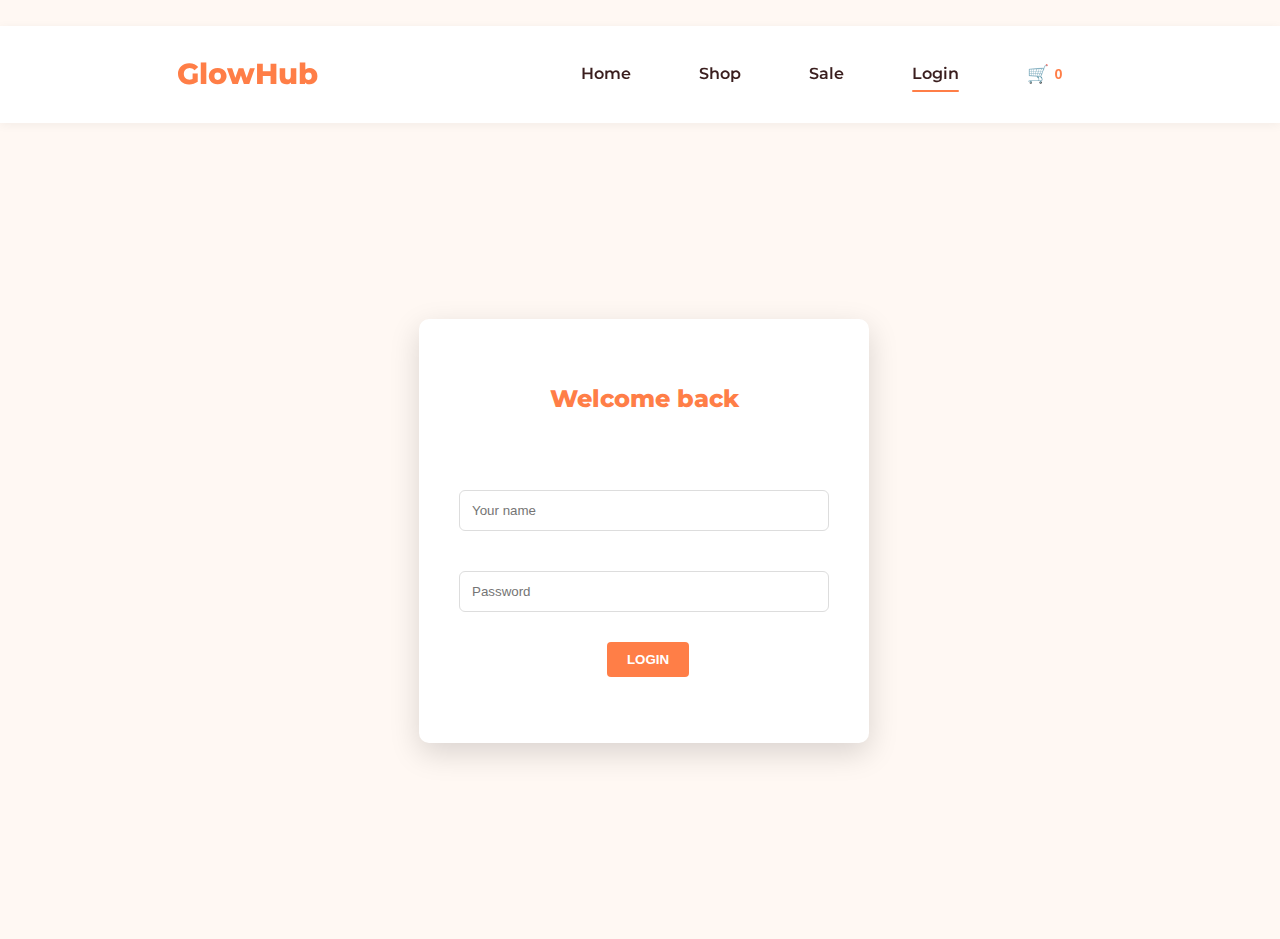
<file: login.html>
<!DOCTYPE html>
<html lang="en">
<head>
  <meta charset="utf-8" />
  <meta name="viewport" content="width=device-width,initial-scale=1" />
  <title>GlowHub — Login</title>
  <link rel="stylesheet" href="style.css">
  <link href="https://fonts.googleapis.com/css2?family=Montserrat:wght@400;600;800&display=swap" rel="stylesheet">
  <script src="https://cdnjs.cloudflare.com/ajax/libs/gsap/3.12.2/gsap.min.js"></script>
</head>
<body>
  <header>
    <nav class="container">
      <div class="logo" id="home-logo-5">GlowHub</div>
      <div class="nav-links">
        <a href="index.html">Home</a>
        <a href="shop.html">Shop</a>
        <a href="sale.html">Sale</a>
        <a href="login.html" class="active-nav">Login</a>
        <button class="cart-btn" id="cart-btn-login">🛒 <span id="cart-count-login">0</span></button>
        </div>
    </nav>
  </header>

  <main class="login-main container">
    <div class="login-card">
      <h2>Welcome back</h2>
      
      <form id="login-form-simple">
        <input type="text" id="user-name" placeholder="Your name" required>
        <input type="password" id="user-pass" placeholder="Password" required>
        <button class="btn-primary" type="submit">Login</button>
      </form>
    </div>
  </main>

  <script src="script.js"></script>
</body>
</html>
</file>
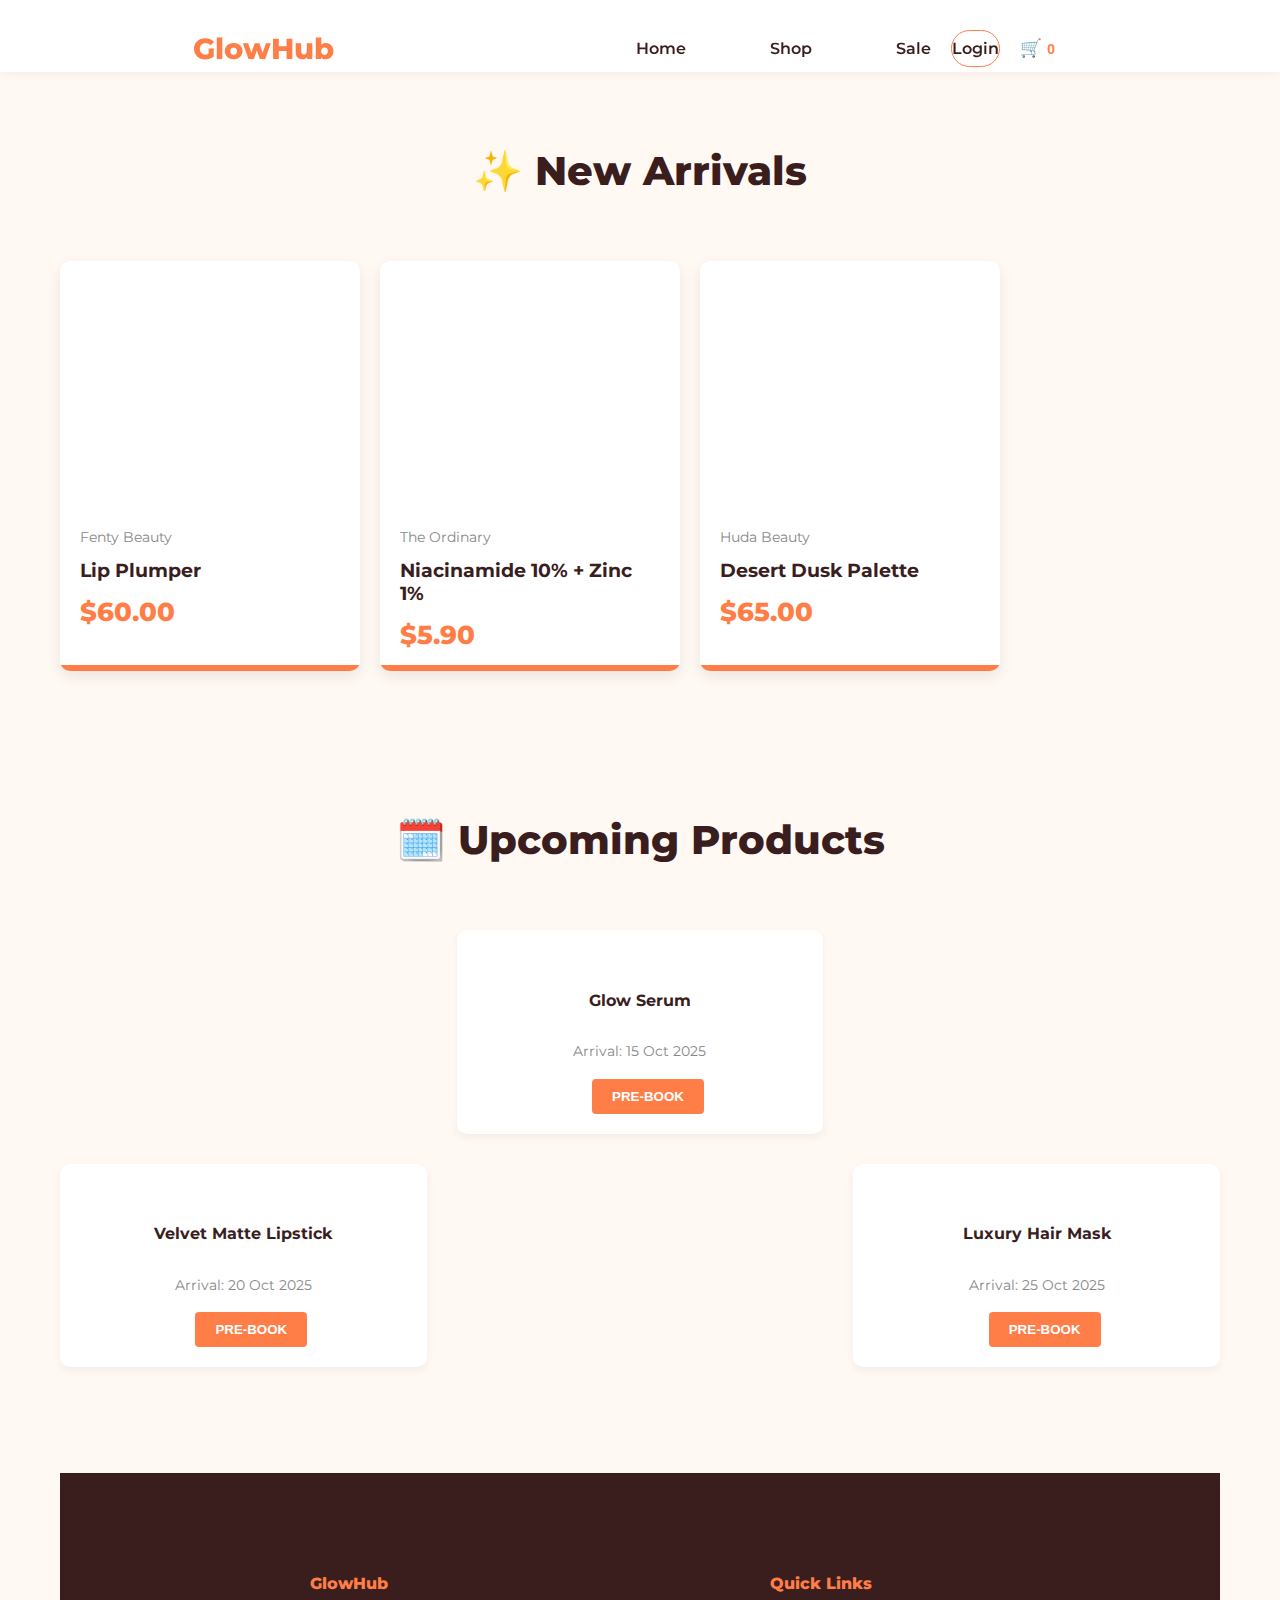
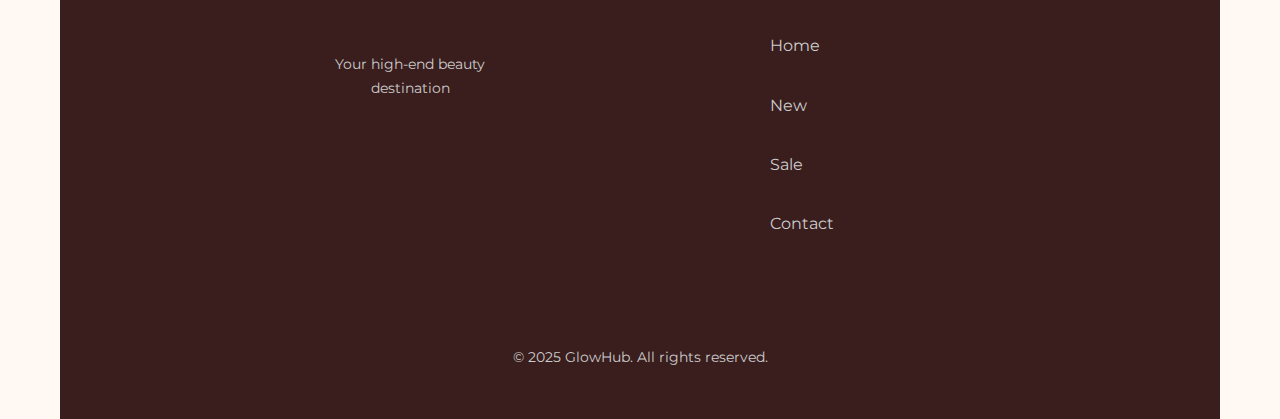
<file: new.html>
<!DOCTYPE html>
<html lang="en">
<head>
<meta charset="UTF-8">
<meta name="viewport" content="width=device-width, initial-scale=1.0">
<title>GlowHub - New Arrivals</title>
<link rel="stylesheet" href="style.css">
<link href="https://fonts.googleapis.com/css2?family=Montserrat:wght@400;600;800&display=swap" rel="stylesheet">
</head>
<body>

<header>
    <nav class="container">
        <div class="logo">GlowHub</div>
        <div class="nav-links">
            <a href="index.html">Home</a>
            <a href="shop.html">Shop</a>
            <a href="sale.html">Sale</a>
            <a href="login.html" class="btn-login">Login</a>
            <button class="cart-btn" id="cart-btn-new">🛒 <span id="cart-count-new">0</span></button>
        </div>
    </nav>
</header>

<main class="container">

<section class="product-section">
    <h2>✨ New Arrivals</h2>
    <div class="product-carousel" id="new-products"></div>
</section>

<section class="product-section">
    <h2>🗓️ Upcoming Products</h2>
    <div class="upcoming-grid">
        <div class="upcoming-card">
            
            <h4>Glow Serum</h4>
            <p>Arrival: 15 Oct 2025</p>
            <button class="btn-primary">Pre-Book</button>
        </div>
        <div class="upcoming-card">
            
            <h4>Velvet Matte Lipstick</h4>
            <p>Arrival: 20 Oct 2025</p>
            <button class="btn-primary">Pre-Book</button>
        </div>
        <div class="upcoming-card">
            
            <h4>Luxury Hair Mask</h4>
            <p>Arrival: 25 Oct 2025</p>
            <button class="btn-primary">Pre-Book</button>
        </div>
    </div>
</section>

<footer>
    <div class="footer-grid">
        <div class="footer-column">
            <h4>GlowHub</h4>
            <p>Your high-end beauty destination</p>
        </div>
        <div class="footer-column">
            <h4>Quick Links</h4>
            <a href="index.html">Home</a>
            <a href="new.html">New</a>
            <a href="sale.html">Sale</a>
            <a href="#">Contact</a>
        </div>
    </div>
    <p>&copy; 2025 GlowHub. All rights reserved.</p>
</footer>

<script src="script.js"></script>
</body>
</html>
</file>
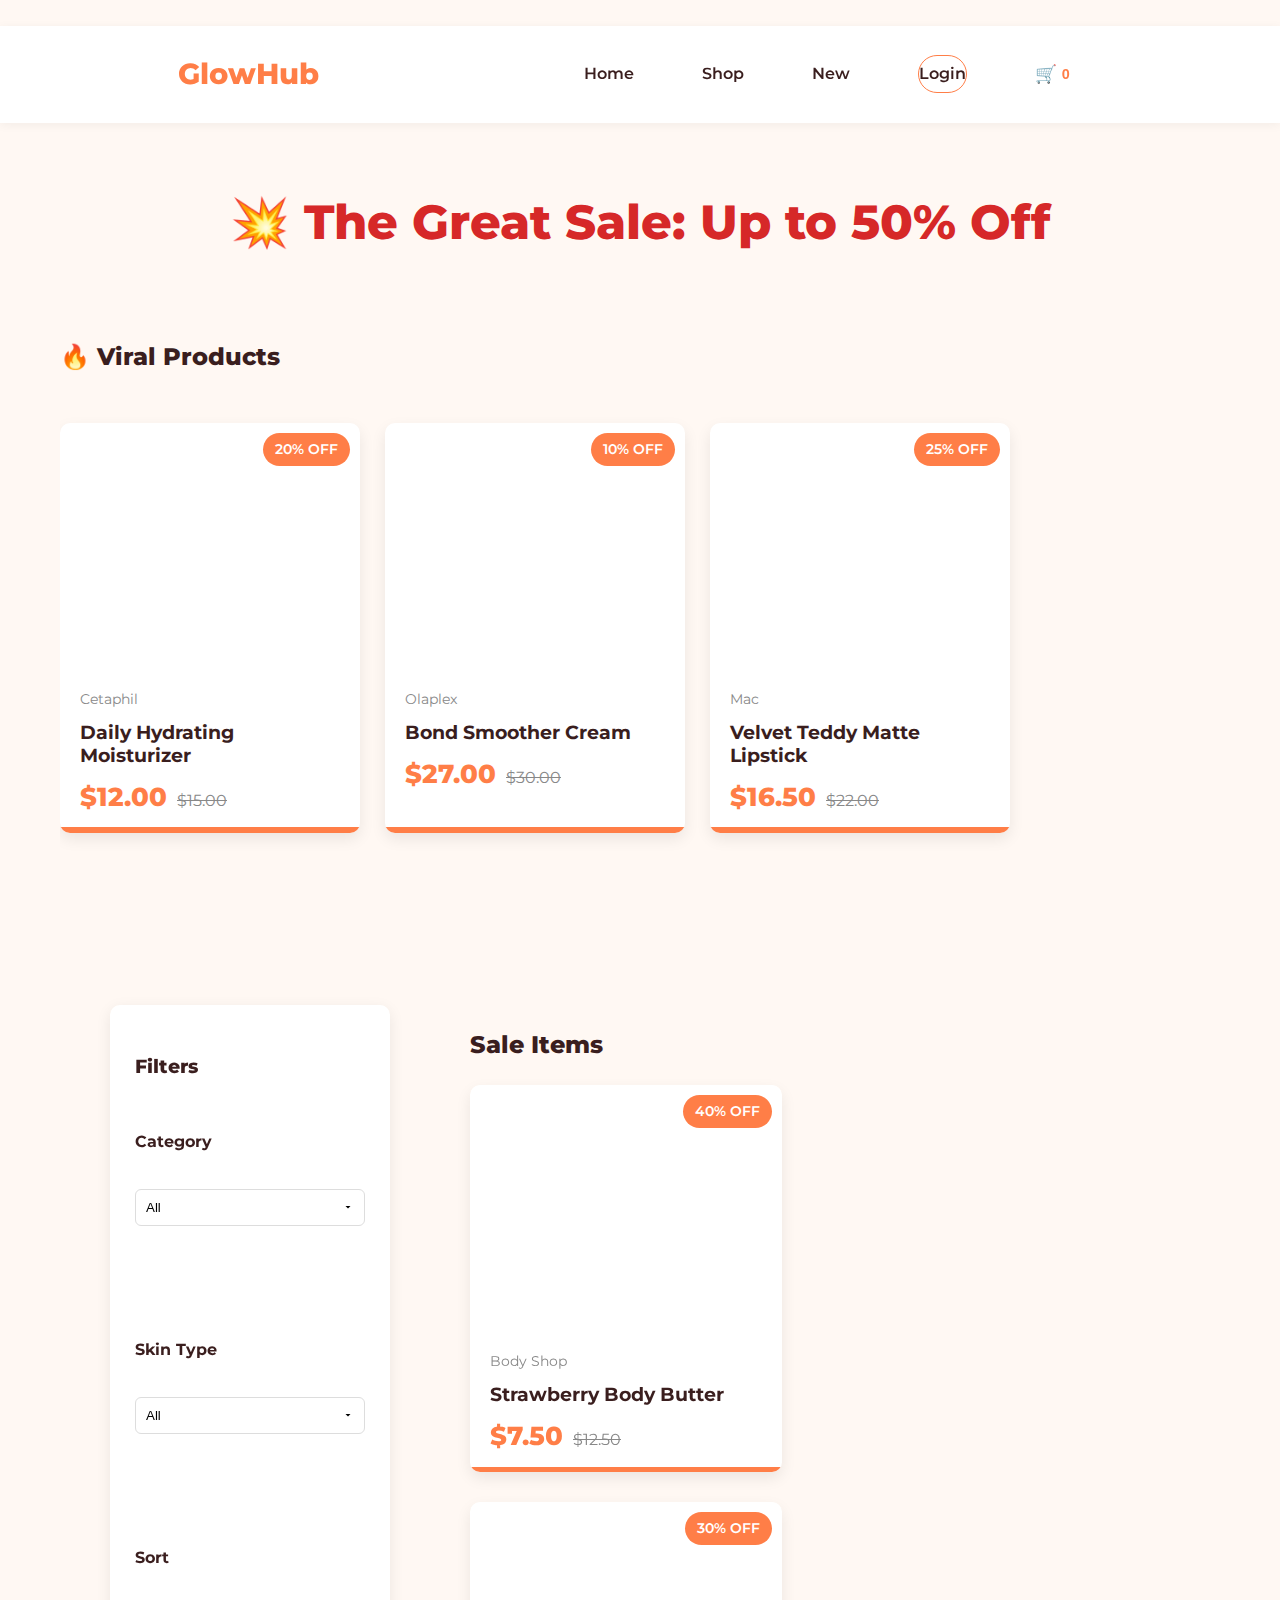
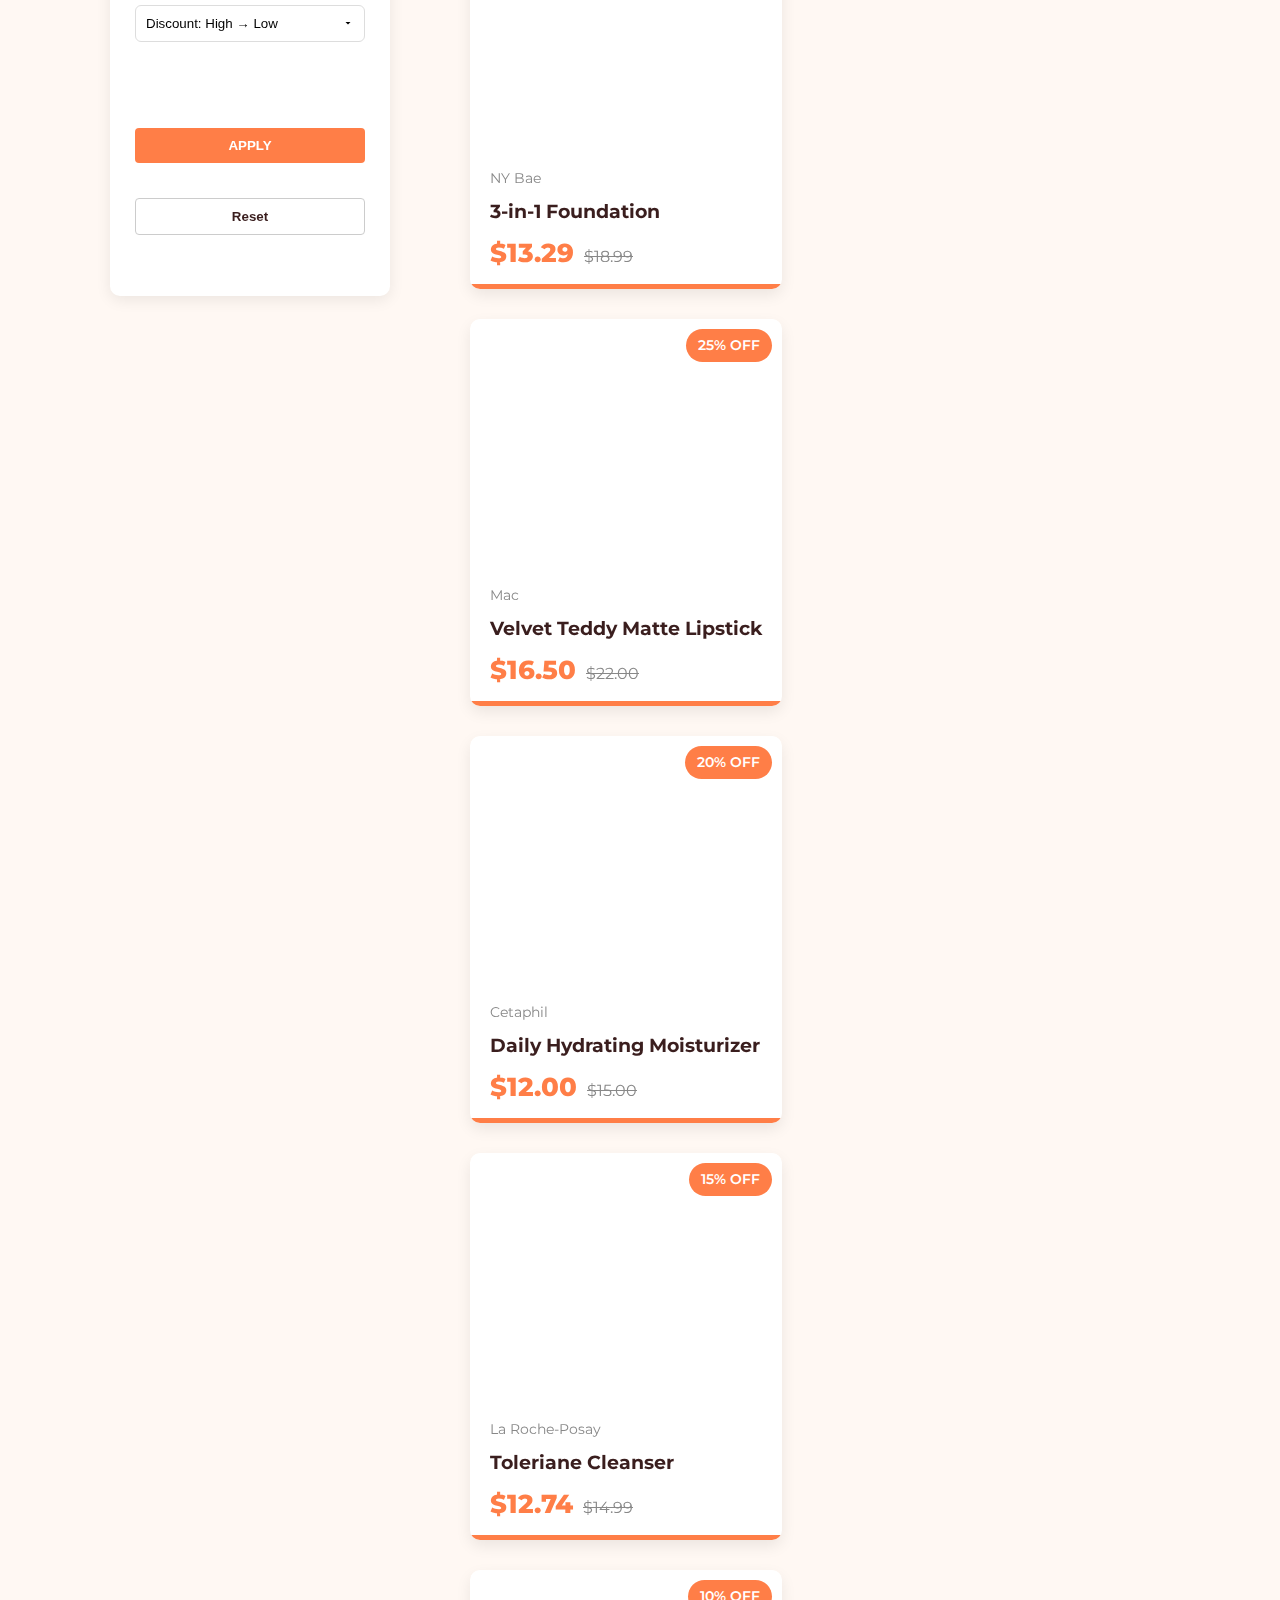
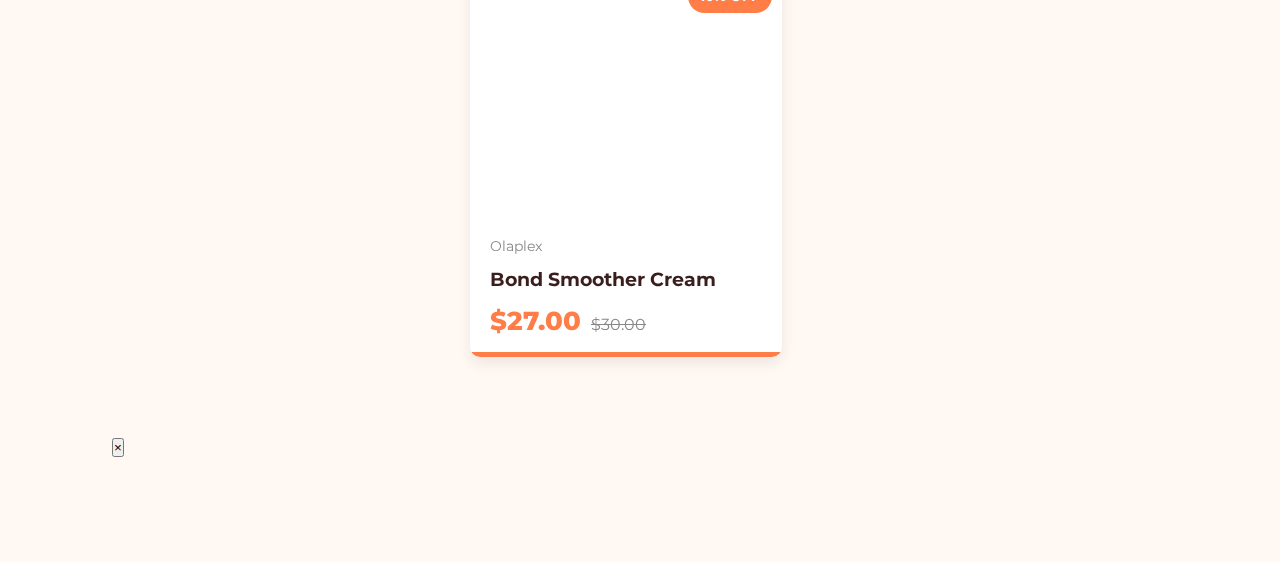
<file: sale.html>
<!DOCTYPE html>
<html lang="en">
<head>
  <meta charset="utf-8" />
  <meta name="viewport" content="width=device-width,initial-scale=1" />
  <title>GlowHub — Sale</title>
  <link rel="stylesheet" href="style.css">
  <link href="https://fonts.googleapis.com/css2?family=Montserrat:wght@400;600;800&display=swap" rel="stylesheet">
  <script src="https://cdnjs.cloudflare.com/ajax/libs/gsap/3.12.2/gsap.min.js"></script>
</head>
<body>
  <header>
    <nav class="container">
      <div class="logo" id="home-logo-3">GlowHub</div>
      <div class="nav-links">
        <a href="index.html">Home</a>
        <a href="shop.html">Shop</a>
        <a href="new.html">New</a>
        <a href="login.html" class="btn-login">Login</a>
        <button class="cart-btn" id="cart-btn-sale">🛒 <span id="cart-count-sale">0</span></button>
      </div>
    </nav>
  </header>

  <main class="sale-main container">
    <h1 class="sale-heading">💥 The Great Sale: Up to 50% Off</h1>

    <section class="viral-carousel-section">
      <h2>🔥 Viral Products</h2>
      <div class="viral-viewport">
        <div id="viral-carousel" class="viral-track"></div>
      </div>
      <div id="viral-dots" class="carousel-dots"></div>
    </section>

    <div class="sale-content-layout">
      <aside class="filter-sidebar">
        <h3>Filters</h3>
        <div class="filter-group">
          <label for="category-filter-sale">Category</label>
          <select id="category-filter-sale">
            <option value="all">All</option>
            <option value="face">Face</option>
            <option value="body">Body</option>
            <option value="hair">Hair</option>
            <option value="makeup">Makeup</option>
          </select>
        </div>

        <div class="filter-group">
          <label for="skin-type-filter">Skin Type</label>
          <select id="skin-type-filter">
            <option value="all">All</option>
            <option value="dry">Dry</option>
            <option value="oily">Oily</option>
            <option value="combination">Combination</option>
            <option value="sensitive">Sensitive</option>
          </select>
        </div>

        <div class="filter-group">
          <label for="sort-filter">Sort</label>
          <select id="sort-filter">
            <option value="price-low-to-high">Price: Low → High</option>
            <option value="price-high-to-low">Price: High → Low</option>
            <option value="discount-high-to-low">Discount: High → Low</option>
            <option value="rating-high-to-low">Rating: High → Low</option>
            <option value="rating-low-to-high">Rating: Low → High</option>
          </select>
        </div>

        <button class="btn-primary" id="apply-filters-sale">Apply</button>
        <button class="btn-secondary" id="reset-filters-sale">Reset</button>
      </aside>

      <section class="product-grid-section">
        <h2>Sale Items</h2>
        <div id="sale-product-grid" class="product-grid"></div>
      </section>
    </div>

        <div id="product-detail-view" class="modal-pdp" aria-hidden="true">
      <div class="pdp-content container">
        <button class="close-pdp-btn" id="close-pdp">×</button>
        <div id="pdp-inner-content" class="pdp-inner"></div>
      </div>
    </div>

  </main>

  <script src="script.js"></script>
</body>
</html>
</file>
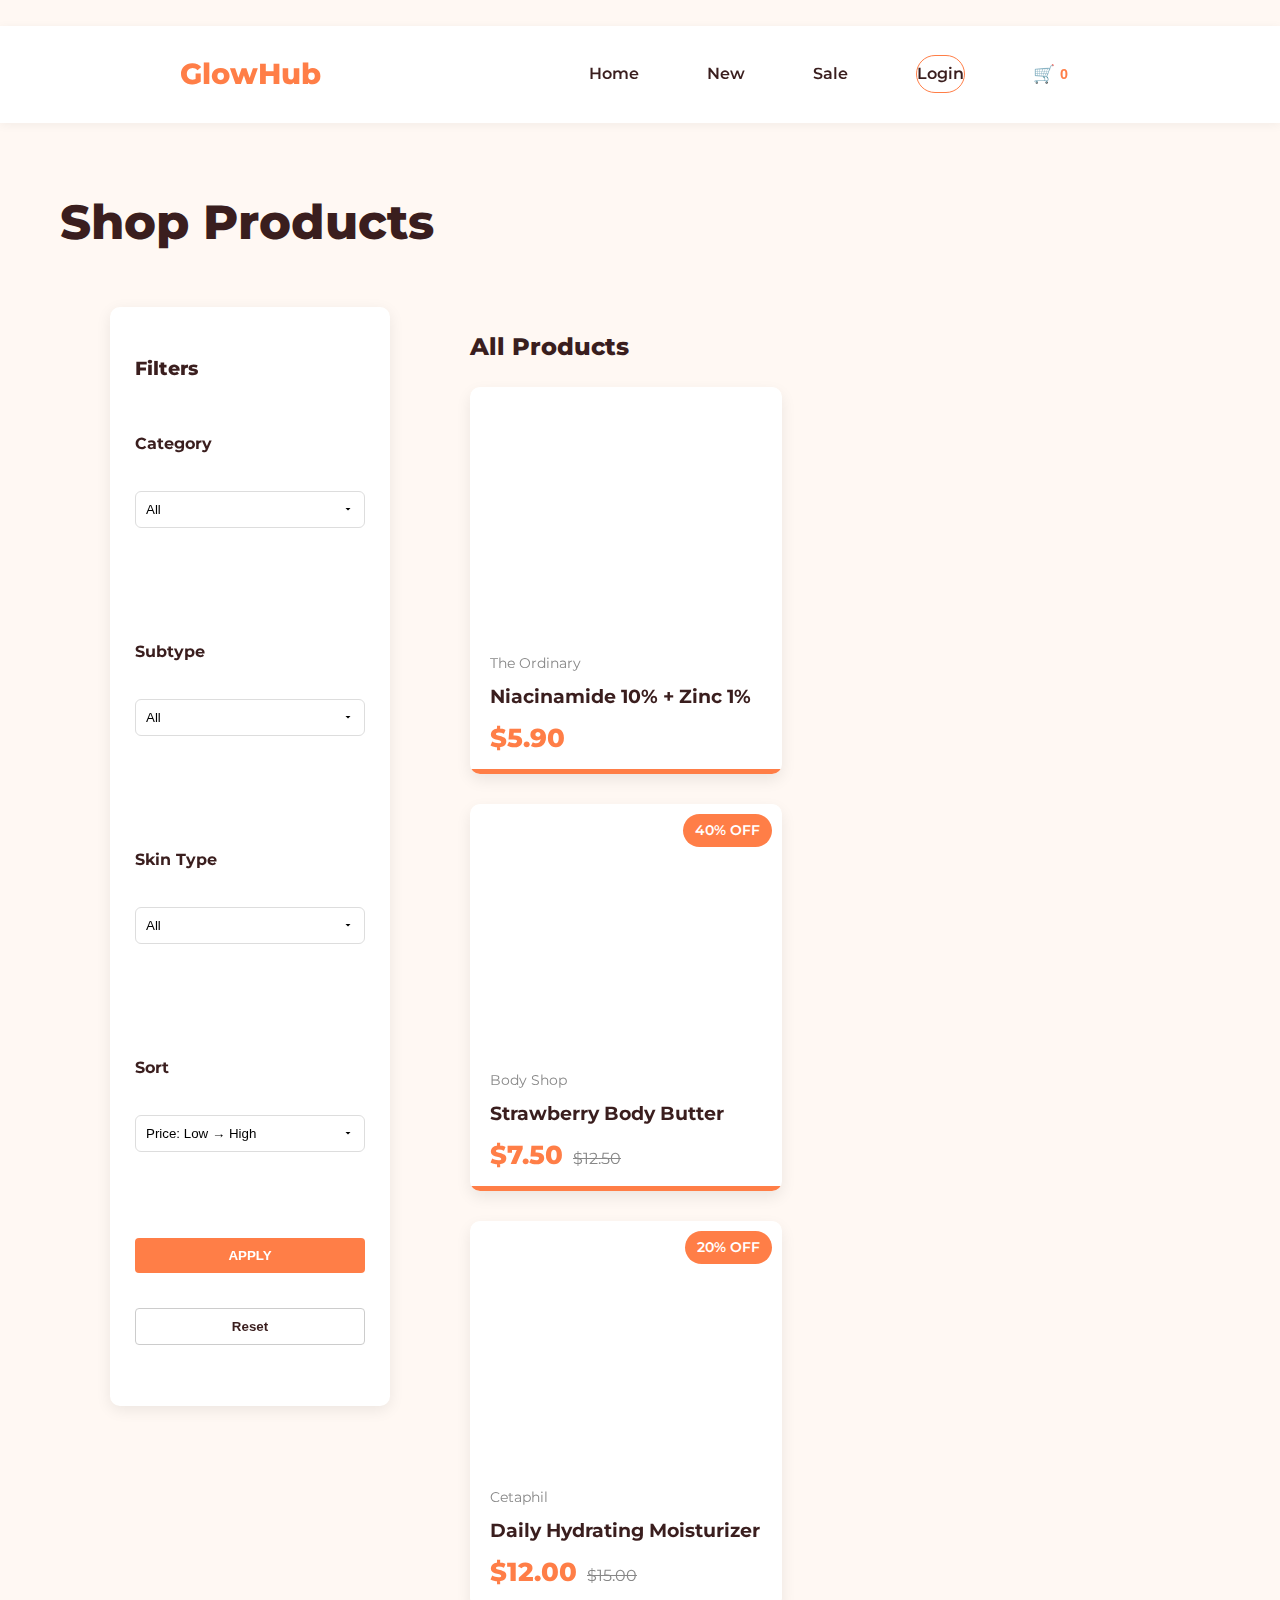
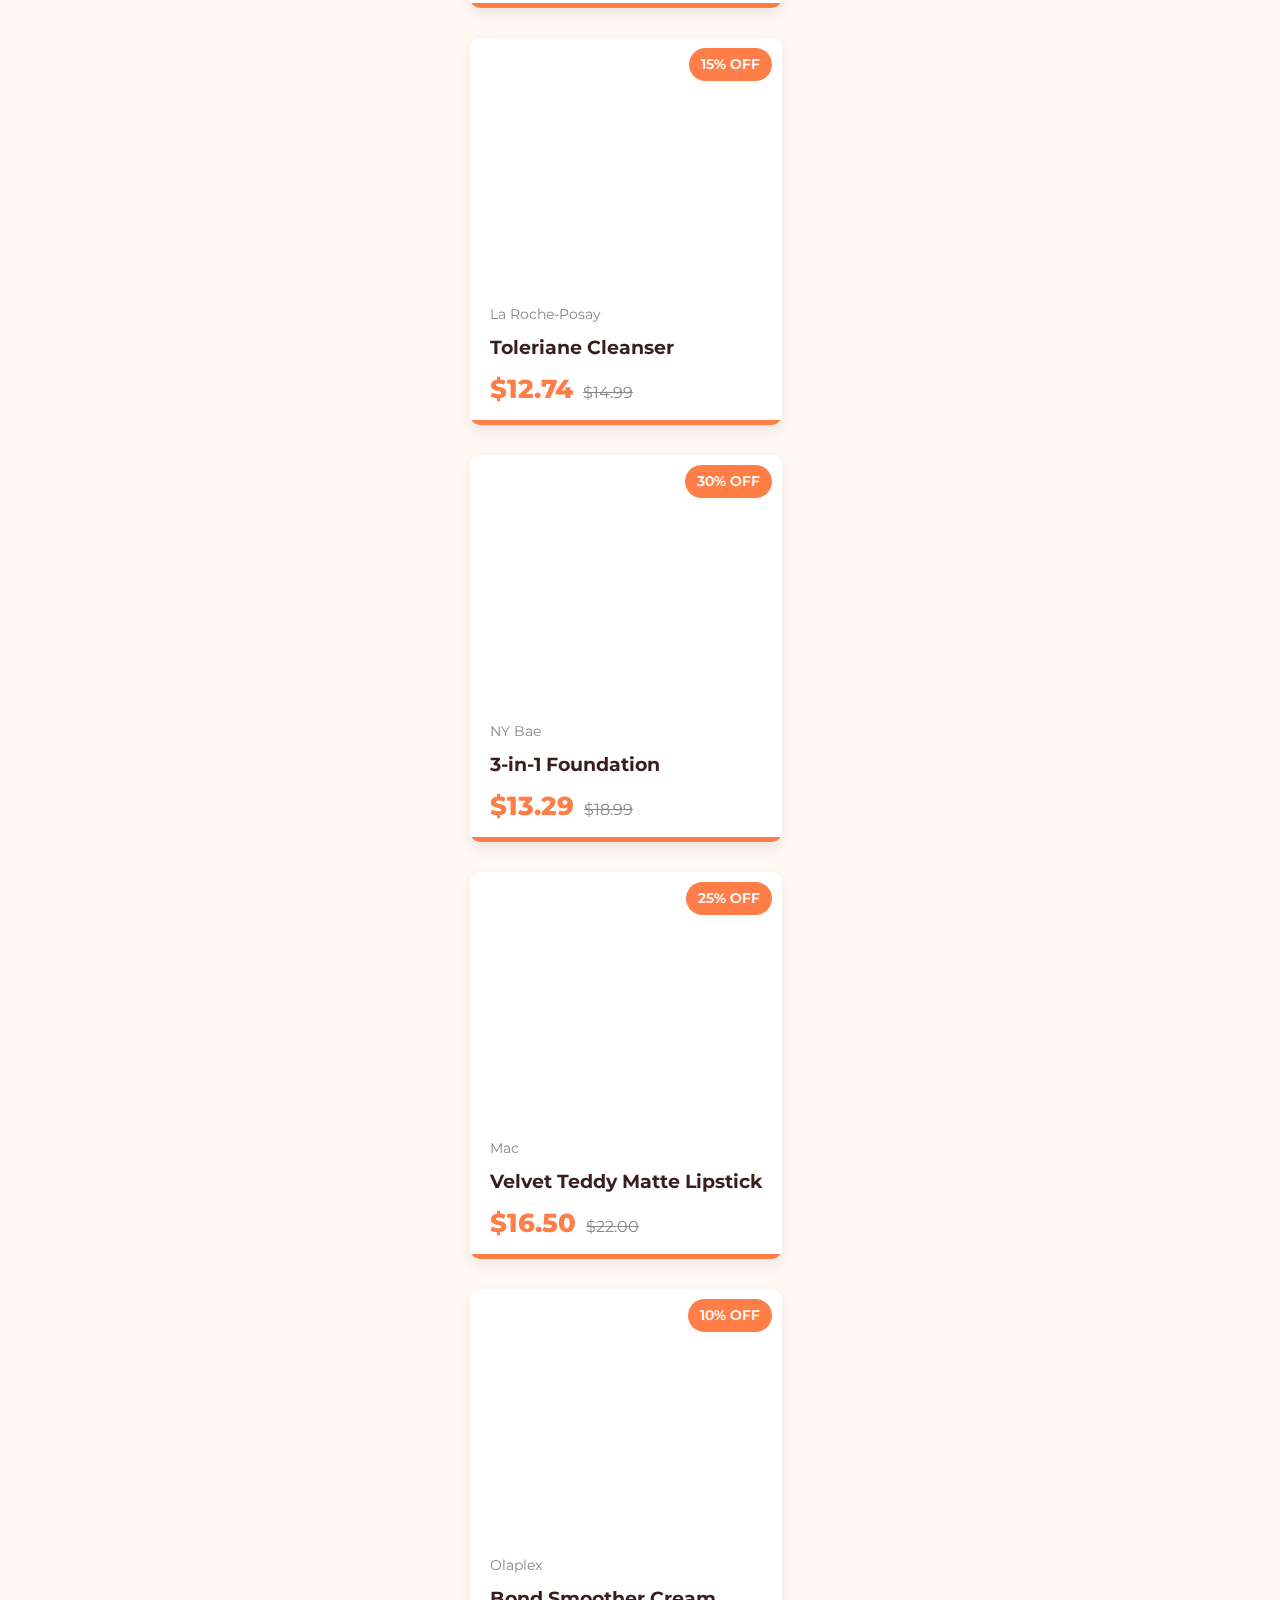
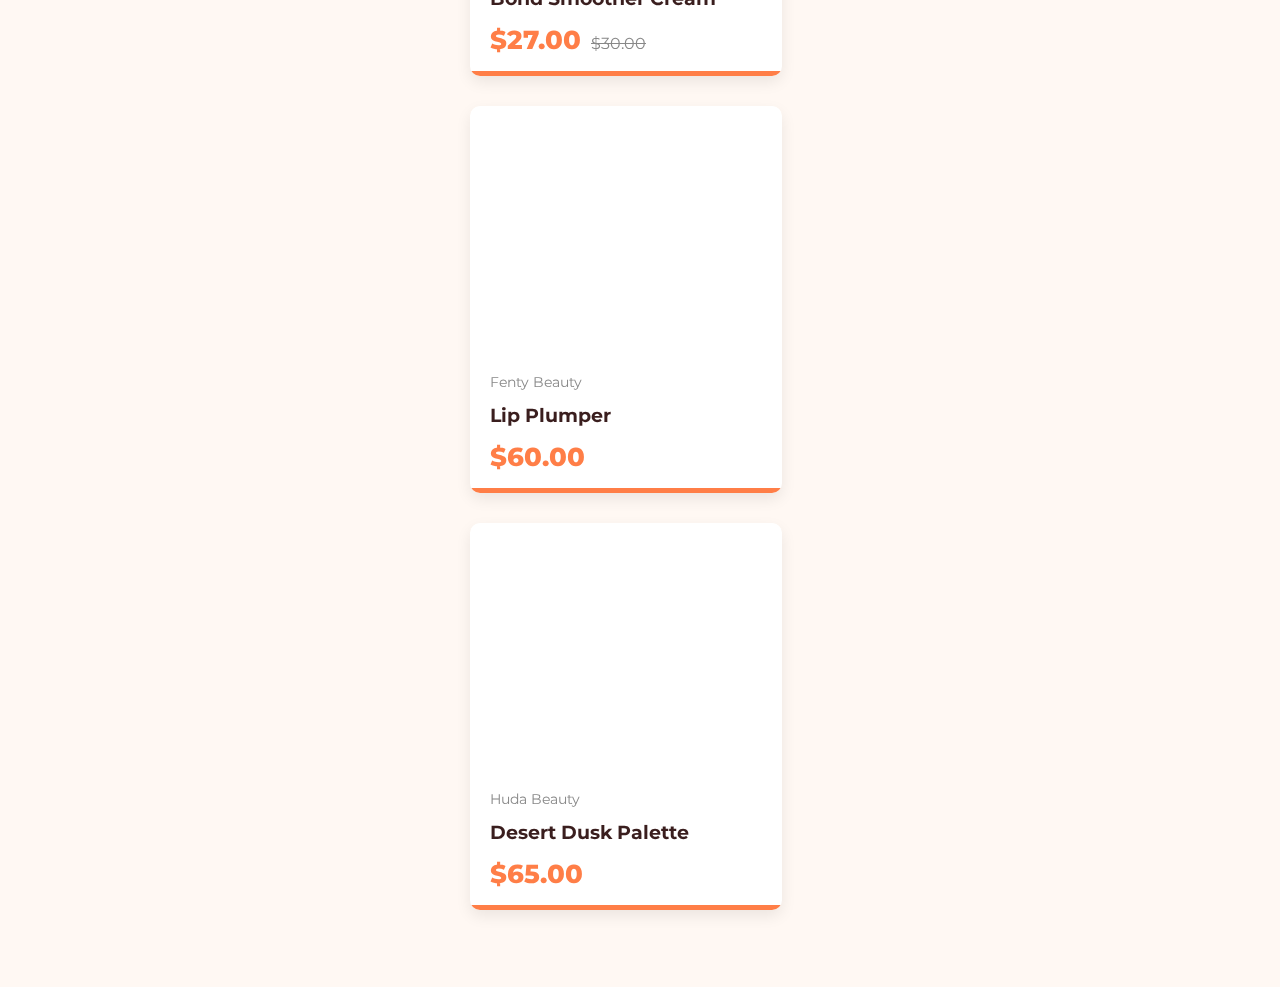
<file: shop.html>
<!DOCTYPE html>
<html lang="en">
<head>
  <meta charset="utf-8" />
  <meta name="viewport" content="width=device-width,initial-scale=1" />
  <title>GlowHub — Shop</title>
  <link rel="stylesheet" href="style.css">
  <link href="https://fonts.googleapis.com/css2?family=Montserrat:wght@400;600;800&display=swap" rel="stylesheet">
  <script src="https://cdnjs.cloudflare.com/ajax/libs/gsap/3.12.2/gsap.min.js"></script>
</head>
<body>
  <header>
    <nav class="container">
      <div class="logo" id="home-logo-2">GlowHub</div>
      <div class="nav-links">
        <a href="index.html">Home</a>
        <a href="new.html">New</a>
        <a href="sale.html">Sale</a>
        <a href="login.html" class="btn-login">Login</a>
        <button class="cart-btn" id="cart-btn-shop">🛒 <span id="cart-count-shop">0</span></button>
      </div>
    </nav>
  </header>

  <main class="shop-main container">
    <h1>Shop Products</h1>
    

    <div class="shop-layout">
      <aside class="filter-sidebar">
        <h3>Filters</h3>

        <div class="filter-group">
          <label for="shop-category">Category</label>
          <select id="shop-category">
            <option value="all">All</option>
            <option value="face">Skincare</option>
            <option value="body">Bodycare</option>
            <option value="hair">Haircare</option>
            <option value="makeup">Makeup</option>
          </select>
        </div>

        <div class="filter-group" id="subfilter-wrap">
          <label for="shop-subtype">Subtype</label>
          <select id="shop-subtype">
            <option value="all">All</option>
          </select>
        </div>

        <div class="filter-group">
          <label for="shop-skin">Skin Type</label>
          <select id="shop-skin">
            <option value="all">All</option>
            <option value="dry">Dry</option>
            <option value="oily">Oily</option>
            <option value="combination">Combination</option>
            <option value="sensitive">Sensitive</option>
          </select>
        </div>

        <div class="filter-group">
          <label for="shop-sort">Sort</label>
          <select id="shop-sort">
            <option value="price-low-to-high">Price: Low → High</option>
            <option value="price-high-to-low">Price: High → Low</option>
            <option value="discount-high-to-low">Discount: High → Low</option>
            <option value="rating-high-to-low">Rating: High → Low</option>
            <option value="rating-low-to-high">Rating: Low → High</option>
          </select>
        </div>

        <button class="btn-primary" id="shop-apply">Apply</button>
        <button class="btn-secondary" id="shop-reset">Reset</button>
      </aside>

      <section class="product-grid-section">
        <h2>All Products</h2>
        <div id="shop-product-grid" class="product-grid"></div>
      </section>
    </div>
  </main>

  <script src="script.js"></script>
</body>
</html>
</file>
<file: style.css>
/* GLOBAL RESET & TYPOGRAPHY */
* { box-sizing: border-box; margin: 0; padding: 0; }
body { 
    font-family: 'Montserrat', sans-serif; 
    /* --color-background: #FFF8F3; */
    background: #FFF8F3; 
    /* --color-text: #3A1E1E; */
    color: #3A1E1E; 
    transition: background 0.5s; 
    line-height: 1.6; 
    scroll-behavior: smooth; 
    text-rendering: optimizeLegibility;
}
/* --transition: all 0.3s ease-in-out; */
a { text-decoration: none; color: inherit; transition: all 0.3s ease-in-out; }
h1, h2, h3, h4 { font-weight: 800; line-height: 1.2; }
.container { max-width: 1200px; margin: 0 auto; padding: 0 20px; }
img { max-width: 100%; height: auto; display: block; }

/* --- BUTTONS & FORMS --- */
.btn-primary { 
    /* --color-primary: #FF7E47; --color-white: #ffffff; */
    background: #FF7E47; 
    color: #ffffff; 
    border: none; 
    padding: 10px 20px; 
    font-weight: 600; 
    border-radius: 4px; 
    cursor: pointer; 
    /* --transition: all 0.3s ease-in-out; */
    transition: all 0.3s ease-in-out;
    text-transform: uppercase;
}
.btn-primary:hover { background: #e86d3b; transform: translateY(-1px); }
.btn-secondary { 
    /* --color-white: #ffffff; --color-text: #3A1E1E; */
    background: #ffffff; 
    color: #3A1E1E; 
    border: 1px solid #ccc; 
    padding: 10px 20px; 
    font-weight: 600; 
    border-radius: 4px; 
    cursor: pointer; 
    /* --transition: all 0.3s ease-in-out; --color-light-gray: #f5f5f5; */
    transition: all 0.3s ease-in-out;
}
.btn-secondary:hover { background: #f5f5f5; }

/* --- HEADER & NAVIGATION --- */
header { 
    /* --color-white: #ffffff; */
    background: #ffffff; 
    box-shadow: 0 2px 10px rgba(0,0,0,0.05); 
    position: sticky; 
    top: 0; 
    z-index: 999;
}
nav { display: flex; justify-content: space-between; align-items: center; padding: 15px 0; position: relative;}
.logo { font-size: 1.8rem; font-weight: 800; /* --color-primary: #FF7E47; */ color: #FF7E47;}
.nav-links { display: flex; align-items: center; gap: 20px; }
.nav-links a { font-weight: 600; padding: 5px 0; position: relative; }
.nav-links a:hover { /* --color-primary: #FF7E47; */ color: #FF7E47; }
.nav-links a.active-nav::after { content: ""; position: absolute; bottom: 0; left: 0; width: 100%; height: 2px; /* --color-primary: #FF7E47; */ background: #FF7E47; border-radius: 2px;}
.cart-btn { background: none; border: none; cursor: pointer; font-size: 1.1rem; display: flex; align-items: center; gap: 5px; }
.cart-btn span { font-weight: 600; font-size: 0.9rem; /* --color-primary: #FF7E47; */ color: #FF7E47; }
.btn-login { padding: 5px 15px; border: 1px solid #FF7E47; border-radius: 20px; /* --transition: all 0.3s ease-in-out; */ transition: all 0.3s ease-in-out;}
.btn-login:hover { /* --color-primary: #FF7E47; --color-white: #ffffff; */ background: #FF7E47; color: #ffffff;}
.hamburger { display: none; font-size: 1.5rem; background: none; border: none; cursor: pointer; /* --color-text: #3A1E1E; */ color: #3A1E1E; }

/* DROPDOWN */
.dropdown { position: relative; }
.dropdown-content { 
    display: none; 
    position: absolute; 
    top: 100%;
    left: 0; 
    background: #fff; 
    min-width: 150px; 
    box-shadow: 0 4px 10px rgba(0,0,0,0.1); 
    border-radius: 5px; 
    overflow: hidden; 
    opacity: 0; 
    transform: translateY(10px); 
    /* --transition: all 0.3s ease-in-out; */
    transition: all 0.3s ease-in-out;
    z-index: 1000;
}
.dropdown-content a { display: block; padding: 10px 15px; /* --color-text: #3A1E1E; */ color: #3A1E1E; font-weight: 400;}
.dropdown-content a:hover { /* --color-light-gray: #f5f5f5; --color-primary: #FF7E47; */ background: #f5f5f5; color: #FF7E47; }
.dropdown:hover .dropdown-content { display: block; opacity: 1; transform: translateY(0); }

/* --- LOADER --- */
#loader-overlay { position: fixed; top: 0; left: 0; width: 100%; height: 100%; /* --color-text: #3A1E1E; */ background: #3A1E1E; display: flex; flex-direction: column; justify-content: center; align-items: center; z-index: 9999; transition: opacity 0.5s, visibility 0s 0.5s; }
.loader-animation { width: 80px; height: 80px; border: 5px solid rgba(255,255,255,0.2); border-top: 5px solid #FF7E47; border-radius: 50%; animation: spin 1.5s linear infinite; }
.loader-logo { color: #fff; font-size: 3rem; font-weight: 800; margin-top: 20px; opacity: 0; transition: opacity 0.5s 0.5s;}
.fade-out { opacity: 0; visibility: hidden; }
@keyframes spin { 0%{transform: rotate(0deg);} 100%{transform: rotate(360deg);} }

/* --- HERO CAROUSEL --- */
.hero-carousel-section { position: relative; overflow: hidden; margin-top: 20px; border-radius: 10px; }
.carousel-container { display: flex; transition: transform 0.5s ease-in-out;}
.banner-slide { 
    flex-shrink: 0; 
    width: 100%; 
    height: 450px; 
    background-size: cover; 
    background-position: center; 
    display: flex; 
    align-items: center; 
    padding: 0 10%; 
    cursor: pointer; 
}
.banner-content { 
    background: rgba(0,0,0,0.4); 
    padding: 30px; 
    border-radius: 8px; 
    max-width: 400px; 
    color: #fff; 
}
.banner-content h2 { font-size: 2.5rem; margin-bottom: 10px; }
.banner-content p { font-size: 1.2rem; font-weight: 600; margin-bottom: 20px; }
.carousel-dots { text-align: center; padding: 10px 0;}
.dot { height: 10px; width: 10px; margin: 0 5px; background: #bbb; border-radius: 50%; display: inline-block; cursor: pointer; /* --transition: all 0.3s ease-in-out; */ transition: all 0.3s ease-in-out;}
.dot.active { /* --color-primary: #FF7E47; */ background: #FF7E47; }

/* --- PRODUCT CAROUSEL/GRID --- */
.product-section { padding: 50px 0; }
.product-section h2 { text-align: center; font-size: 2.5rem; margin-bottom: 40px; /* --color-text: #3A1E1E; */ color: #3A1E1E; }
.product-carousel-wrapper { overflow-x: auto; scroll-snap-type: x mandatory; -webkit-overflow-scrolling: touch; }
.product-carousel { display: flex; gap: 20px; padding-bottom: 20px;}
.product-grid { 
    display: grid; 
    grid-template-columns: repeat(auto-fill, minmax(280px, 1fr)); 
    gap: 30px;
}
.product-card { 
    flex: 0 0 300px; 
    background: #fff; 
    border-radius: 10px;
    box-shadow: 0 6px 15px rgba(0,0,0,0.08);
    transition: transform 0.3s, box-shadow 0.3s; 
    position: relative; 
    scroll-snap-align: start; 
    cursor: pointer; 
    overflow: hidden;
}
.product-card:hover { transform: translateY(-8px); box-shadow: 0 12px 20px rgba(0,0,0,0.15);}
.product-image { 
    height: 250px; 
    background-size: cover; 
    background-position: center; 
    display: flex; 
    justify-content: flex-end; 
    padding: 10px; 
    position: relative;
}
.discount-tag { 
    /* --color-primary: #FF7E47; --color-white: #ffffff; */
    background: #FF7E47; 
    color: #ffffff; 
    padding: 5px 12px; 
    font-size: 0.9rem; 
    font-weight: 600; 
    border-radius: 20px;
    align-self: flex-start;
}
.product-details { padding: 15px 20px; text-align: left; }
.product-details h4 { font-size: 1.2rem; /* --color-text: #3A1E1E; */ color: #3A1E1E; margin-bottom: 5px; font-weight: 700; }
.brand-name { font-size: 0.9rem; color: #888; margin-bottom: 10px; display: block; }
.price-box { display: flex; align-items: baseline; margin-top: 10px; }
.final-price { font-size: 1.6rem; font-weight: 800; /* --color-primary: #FF7E47; */ color: #FF7E47; margin-right: 10px; }
.original-price { text-decoration: line-through; color: #888; font-size: 1rem; }
.add-to-cart-btn { 
    position: absolute; 
    bottom: -50px; 
    left: 0; 
    width: 100%; 
    /* --color-primary: #FF7E47; --color-white: #ffffff; */
    background: #FF7E47;
    color: #ffffff; 
    padding: 15px 0;
    text-align: center; 
    font-weight: 600; 
    cursor: pointer; 
    transition: bottom 0.3s ease-out; 
    text-transform: uppercase;
}
.product-card:hover .add-to-cart-btn { bottom: 0; }

/* --- TESTIMONIALS --- */
.testimonial-carousel { display: flex; overflow-x: auto; gap: 20px; scroll-snap-type: x mandatory; padding-bottom: 20px; }
.testimonial-slide { 
    flex: 0 0 350px;
    background: #fff; 
    padding: 30px; 
    border-radius: 10px; 
    box-shadow: 0 4px 10px rgba(0,0,0,0.05); 
    scroll-snap-align: start; 
    font-style: italic;
    /* --color-primary: #FF7E47; */
    border-left: 5px solid #FF7E47;
}

/* --- BRANDS --- */
.brand-carousel { display: flex; gap: 40px; overflow-x: auto; padding: 20px 0; justify-content: space-around; align-items: center;}
.brand-carousel img { height: 60px; width: auto; object-fit: contain; filter: grayscale(100%); opacity: 0.6; transition: all 0.5s; }
.brand-carousel img:hover { transform: scale(1.05); filter: grayscale(0%); opacity: 1; }

/* --- BLOG GRID --- */
.blog-grid { display: grid; grid-template-columns: repeat(auto-fit, minmax(250px, 1fr)); gap: 20px; }
.blog-card { 
    background: #fff; 
    padding: 20px; 
    border-radius: 8px; 
    box-shadow: 0 4px 10px rgba(0,0,0,0.05); 
    /* --transition: all 0.3s ease-in-out; */
    transition: all 0.3s ease-in-out; 
    cursor: pointer;
    font-weight: 600;
}
.blog-card:hover { transform: translateY(-5px); /* --color-primary: #FF7E47; --color-white: #ffffff; */ background: #FF7E47; color: #ffffff; }

/* --- NEWSLETTER --- */
.newsletter { text-align: center; padding: 60px 0; /* --color-light-gray: #f5f5f5; */ background: #f5f5f5; margin-top: 50px; }
.newsletter input { 
    padding: 12px; 
    width: 300px; 
    border: 1px solid #ccc; 
    border-radius: 4px; 
    margin-right: 10px; 
    font-size: 1rem;
}
.newsletter button { padding: 12px 25px; }

/* --- FOOTER --- */
footer { /* --color-text: #3A1E1E; --color-white: #ffffff; */ background: #3A1E1E; color: #ffffff; padding: 50px 20px; text-align: left; }
.footer-grid { display: grid; grid-template-columns: repeat(auto-fit, minmax(200px, 1fr)); gap: 30px; margin-bottom: 30px;}
.footer-column h4 { font-weight: 800; margin-bottom: 15px; /* --color-primary: #FF7E47; */ color: #FF7E47; }
.footer-column a { display: block; color: #ccc; margin-bottom: 8px; /* --transition: all 0.3s ease-in-out; */ transition: all 0.3s ease-in-out;}
.footer-column a:hover { /* --color-accent: #D4AF37; */ color: #D4AF37; transform: translateX(5px); }
.social-icons a { display: inline-block; margin-right: 15px; }
footer p { text-align: center; font-size: 0.9rem; margin-top: 20px; color: #ccc; }

/* --- MODALS (Login & PDP) --- */
.modal {
    display: none;
    position: fixed;
    z-index: 1000;
    left: 0;
    top: 0;
    width: 100%;
    height: 100%;
    overflow: auto;
    background-color: rgba(0,0,0,0.5);
    padding-top: 60px;
}
.modal-content {
    /* --color-white: #ffffff; */
    background-color: #ffffff;
    margin: 5% auto;
    padding: 30px;
    border-radius: 10px;
    box-shadow: 0 10px 30px rgba(0,0,0,0.2);
    width: 90%;
    max-width: 450px;
    position: relative;
    animation: fadeIn 0.3s;
}
.close-btn {
    color: #aaa;
    float: right;
    font-size: 28px;
    font-weight: bold;
    cursor: pointer;
}
.close-btn:hover,
.close-btn:focus {
    color: #000;
    text-decoration: none;
}
.modal-content h3 { text-align: center; margin-bottom: 20px; /* --color-primary: #FF7E47; */ color: #FF7E47; }
.modal-content input { width: 100%; padding: 12px; margin-bottom: 15px; border: 1px solid #ccc; border-radius: 4px; }
.signup-link { text-align: center; margin-top: 15px; font-size: 0.9rem; }
.signup-link a { /* --color-primary: #FF7E47; */ color: #FF7E47; font-weight: 600; }

/* --- SHOP/SALE Layout --- */
.shop-main h1, .sale-main h1 { font-size: 3rem; margin-top: 20px; }
.shop-layout, .sale-content-layout { 
    display: flex; 
    gap: 30px; 
    margin-top: 30px; 
    align-items: flex-start;
}
.filter-sidebar { 
    flex: 0 0 280px;
    padding: 25px; 
    /* --color-white: #ffffff; */
    background: #ffffff; 
    border-radius: 10px; 
    box-shadow: 0 4px 15px rgba(0,0,0,0.08); 
    position: sticky;
    top: 90px;
    height: fit-content;
}
.filter-group { margin-bottom: 25px; }
.filter-group label { 
    display: block; 
    font-weight: 700; 
    margin-bottom: 8px; 
    /* --color-text: #3A1E1E; */
    color: #3A1E1E;
}
.filter-sidebar select, .filter-sidebar button { 
    width: 100%; 
    margin-bottom: 10px;
}
.filter-sidebar select { 
    padding: 10px; 
    border: 1px solid #ddd; 
    border-radius: 6px; 
    appearance: none;
    background: url("data:image/svg+xml;utf8,<svg fill='black' height='24' viewBox='0 0 24 24' width='24' xmlns='http://www.w3.org/2000/svg'><path d='M7 10l5 5 5-5z'/><path d='M0 0h24v24H0z' fill='none'/></svg>") no-repeat right 10px center / 12px;
}

/* SALE PAGE SPECIFIC */
.sale-heading { color: #D62828; text-align: center; margin: 40px 0; font-size: 3.5rem; }
.viral-viewport { overflow-x: auto; scroll-snap-type: x mandatory; -webkit-overflow-scrolling: touch; }
.viral-track { display: flex; gap: 25px; padding-bottom: 20px; }

/* --- CART Page (card.html) --- */
.cart-main h1 { margin: 30px 0; font-size: 3rem; }
#cart-items { border-radius: 8px; overflow: hidden; }
.cart-item { 
    display: flex; 
    align-items: center; 
    justify-content: space-between; 
    padding: 15px; 
    margin-bottom: 15px; 
    /* --color-white: #ffffff; */
    background: #ffffff; 
    border-radius: 8px; 
    box-shadow: 0 4px 10px rgba(0,0,0,0.05); 
    /* --color-primary: #FF7E47; */
    border-left: 5px solid #FF7E47;
}
.item-details { display: flex; gap: 20px; align-items: center; }
.item-image { width: 90px; height: 90px; object-fit: cover; border-radius: 4px; }
.item-details h4 { margin-bottom: 5px; font-weight: 700; font-size: 1.1rem; }
.item-details p { color: #555; font-size: 0.95rem; }
.quantity-controls { display: flex; align-items: center; gap: 5px; margin-top: 8px; }
.quantity-controls button { 
    /* --color-light-gray: #f5f5f5; */
    background: #f5f5f5; 
    border: none; 
    padding: 5px 10px; 
    cursor: pointer; 
    border-radius: 4px; 
    font-weight: 600;
}
.quantity-controls span { min-width: 20px; text-align: center; font-weight: 700; }
.remove-btn { 
    color: #D62828; 
    background: none; 
    border: none; 
    font-size: 0.9rem; 
    text-decoration: underline; 
    margin-left: 10px;
    font-weight: 400;
}
.cart-summary { /* --color-light-gray: #f5f5f5; */ background: #f5f5f5; padding: 30px; border-radius: 10px; margin-top: 40px; }
.cart-summary p { 
    display: flex; 
    justify-content: space-between; 
    margin-bottom: 15px; 
    font-size: 1.1rem;
}
.cart-summary .total { font-size: 1.8rem; font-weight: 800; /* --color-primary: #FF7E47; */ color: #FF7E47; margin-top: 20px;}
.checkout-btn { width: 100%; margin-top: 25px;}

/* --- LOGIN Card (login.html) --- */
.login-main { display: flex; justify-content: center; align-items: center; min-height: 85vh; padding: 20px; }
.login-card { 
    /* --color-white: #ffffff; */
    background: #ffffff; 
    padding: 40px; 
    border-radius: 10px; 
    box-shadow: 0 10px 30px rgba(0,0,0,0.15); 
    max-width: 450px; 
    width: 100%; 
    text-align: center; 
}
.login-card h2 { margin-bottom: 25px; font-weight: 800; /* --color-primary: #FF7E47; */ color: #FF7E47; }
.login-card input { 
    width: 100%; 
    padding: 12px; 
    margin-bottom: 15px; 
    border: 1px solid #ddd; 
    border-radius: 6px;
}
.login-card .btn-primary { margin-top: 15px; }

/* --- UPCOMING Products (new.html) --- */
.upcoming-grid { display: grid; grid-template-columns: repeat(auto-fit, minmax(280px, 1fr)); gap: 30px; }
.upcoming-card { 
    /* --color-white: #ffffff; */
    background: #ffffff; 
    padding: 20px; 
    border-radius: 10px; 
    box-shadow: 0 4px 10px rgba(0,0,0,0.05); 
    text-align: center; 
    transition: transform 0.3s;
}
.upcoming-card:hover { transform: scale(1.02); }
.upcoming-card h4 { margin: 15px 0 5px; font-weight: 700; }
.upcoming-card p { color: #888; font-size: 0.9rem; margin-bottom: 15px; }


/* --- ANIMATIONS --- */
@keyframes fadeInUp { 0%{opacity:0; transform:translateY(20px);} 100%{opacity:1; transform:translateY(0);} }
@keyframes fadeIn { from { opacity: 0; } to { opacity: 1; } }

/* --- RESPONSIVE DESIGN --- */
@media(max-width: 900px){
    /* Adjustments for tablets and smaller desktops */
    .product-grid { grid-template-columns: repeat(auto-fill, minmax(250px, 1fr)); gap: 20px; }
    .filter-sidebar { flex: 0 0 220px; }
    .banner-slide { height: 350px; }
    .banner-content h2 { font-size: 2rem; }
}

@media(max-width: 767px){
    /* Mobile-first adjustments */
    
    /* HEADER */
    nav { padding: 10px 20px; }
    .logo { font-size: 1.6rem; }
    .hamburger { display: block; }
    .nav-links { 
        display: none; 
        flex-direction: column; 
        /* --color-white: #ffffff; */
        background: #ffffff; 
        position: absolute; 
        right: 20px; 
        top: 60px;
        width: 200px; 
        padding: 15px; 
        box-shadow: 0 4px 10px rgba(0,0,0,0.1);
        border-radius: 5px;
        z-index: 998;
    }
    .nav-links a { width: 100%; text-align: left; padding: 10px 0; border-bottom: 1px solid #eee; }
    .nav-links a:last-child { border-bottom: none; }
    .nav-links.active { display: flex; }

    /* LAYOUTS */
    .shop-layout, .sale-content-layout { flex-direction: column; gap: 20px; }
    .filter-sidebar { 
        flex: 0 0 auto; 
        width: 100%; 
        position: relative;
        top: auto;
    }

    /* CAROUSELS/GRIDS */
    .product-carousel-wrapper { overflow-x: scroll; }
    .product-carousel { gap: 15px; }
    .product-card { 
        flex: 0 0 calc(90vw - 40px);
        max-width: 320px;
    }
    .product-grid { grid-template-columns: 1fr; }

    /* CART */
    .cart-item { flex-direction: column; align-items: flex-start; gap: 10px; }
    .item-details { flex-direction: row; align-items: center; }
    .quantity-controls { margin-top: 10px; align-self: flex-end; }
    .cart-item > *:last-child { margin-left: 0; }

    /* FOOTER */
    .footer-grid { grid-template-columns: 1fr; text-align: center; }
    .footer-column h4 { margin-top: 20px; }
    .footer-column a { display: inline-block; margin: 0 10px; }
    .social-icons { margin-top: 10px; }
}
</file>
